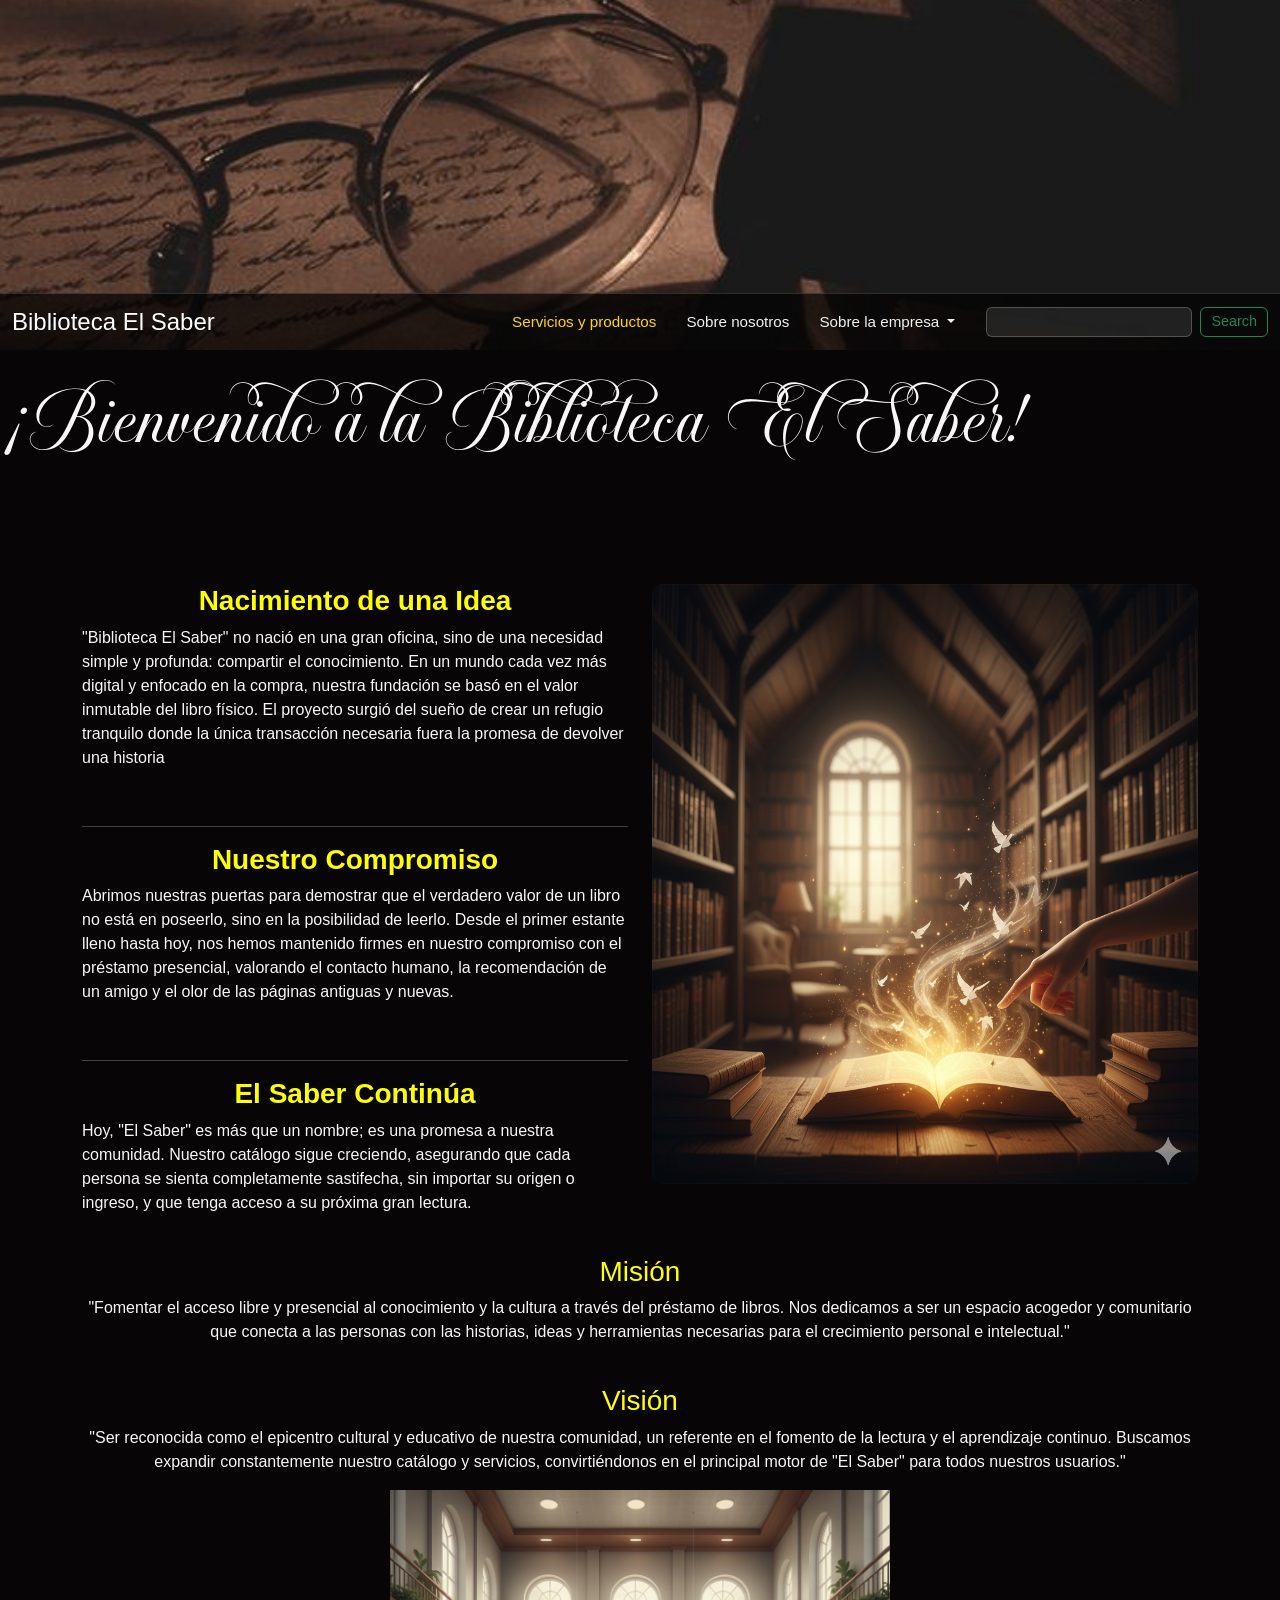
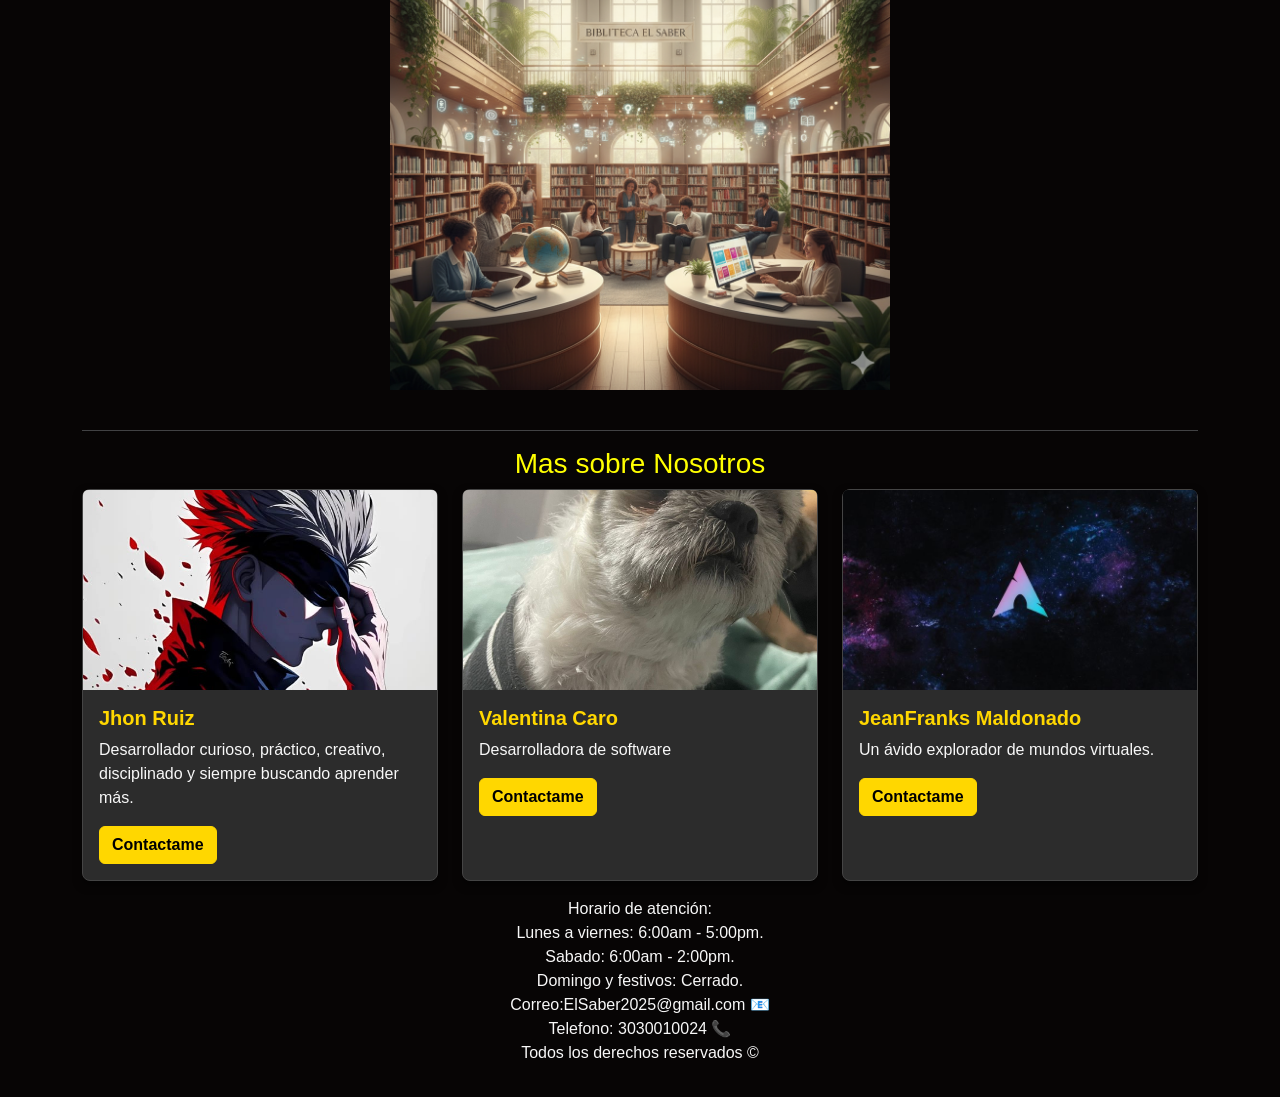
<file: Index.html>
<!doctype html>
<html lang="en">
  <head>
    <meta charset="utf-8">
    <meta name="viewport" content="width=device-width, initial-scale=1">
    <title>Biblioteca El Saber</title>
    <link href="https://cdn.jsdelivr.net/npm/bootstrap@5.3.8/dist/css/bootstrap.min.css" rel="stylesheet" integrity="sha384-sRIl4kxILFvY47J16cr9ZwB07vP4J8+LH7qKQnuqkuIAvNWLzeN8tE5YBujZqJLB" crossorigin="anonymous">
    <link rel="stylesheet" href="style.css">
    <link rel="shortcut icon" href="icon/icono.png" type="image/x-icon">
  </head>
  <body>
    <script src="https://cdn.jsdelivr.net/npm/bootstrap@5.3.8/dist/js/bootstrap.bundle.min.js" integrity="sha384-FKyoEForCGlyvwx9Hj09JcYn3nv7wiPVlz7YYwJrWVcXK/BmnVDxM+D2scQbITxI" crossorigin="anonymous"></script>

    <!--Este es el codigo del menú del inicio y la implemetacion de la img-->
            <header class="cabezado">
            <nav class="navbar navbar-expand-lg">
                <div class="container-fluid">
                    <a class="navbar-brand" href="#">Biblioteca El Saber</a>
                    <button class="navbar-toggler" type="button" data-bs-toggle="collapse" data-bs-target="#navbarNav">
                        <span class="navbar-toggler-icon"></span>
                    </button>
                    <div class="collapse navbar-collapse" id="navbarNav">
                        <ul class="navbar-nav ms-auto">
                            <li class="nav-item">
                                <a class="nav-link active" aria-current="page" target="_blank" href="servicios.html">Servicios y productos</a>
                            </li>
                            <li class="nav-item">
                                <a class="nav-link" href="#pie">Sobre nosotros</a>
                            </li>
                            <li class="nav-item dropdown">
                                <a class="nav-link dropdown-toggle" href="# role="button" data-bs-toggle="dropdown">
                                    Sobre la empresa
                                </a>
                                <ul class="dropdown-menu">
                                    <li><a class="dropdown-item" href="BDD&LOG.html" target="_blank">Base de datos y lógica</a></li>
                                </ul>
                            </li>
                        </ul>
                        <form class="d-flex ms-3" role="search">
                            <input class="form-control me-2" type="search" placeholder="Search" aria-label="Search">
                            <button class="btn btn-outline-success" type="submit">Search</button>
                        </form>
                    </div>
                </div>
            </nav>
        </header>

        <!--Este es el titulo del inicio-->
        <nav>
          <div class="titulo">
            <p>¡Bienvenido a la Biblioteca El Saber!</p>
          </div>
        </nav>
        </header>
        <br><br>

        <!--Este son los 3 parrafos y su repectiva img-->
         <div class="container text-left">
          <div class="row align-items-start">
            <div class="col">
              <h3><strong>Nacimiento de una Idea</strong></h3>
              <p> "Biblioteca El Saber" no nació en una gran oficina, sino de una necesidad simple y profunda: compartir el conocimiento. En un mundo cada vez más digital y enfocado en la compra, nuestra fundación se basó en el valor inmutable del libro físico. El proyecto surgió del sueño de crear un refugio tranquilo donde la única transacción necesaria fuera la promesa de devolver una historia</p> <br><hr>
              
              <h3><strong>Nuestro Compromiso</strong></h3>
              <p> Abrimos nuestras puertas para demostrar que el verdadero valor de un libro no está en poseerlo, sino en la posibilidad de leerlo. Desde el primer estante lleno hasta hoy, nos hemos mantenido firmes en nuestro compromiso con el préstamo presencial, valorando el contacto humano, la recomendación de un amigo y el olor de las páginas antiguas y nuevas.</p><br><hr>

              <h3><strong>El Saber Continúa</strong></h3>
              <p> Hoy, "El Saber" es más que un nombre; es una promesa a nuestra comunidad. Nuestro catálogo sigue creciendo, asegurando que cada persona se sienta completamente sastifecha, sin importar su origen o ingreso, y que tenga acceso a su próxima gran lectura.</p>
            </div>
            <div class="col">
              <img src="img/img de tetxo inicio.png" alt="libro">
            </div>
        </div><br>

        <!--Otra seccion de 2 parrafo y una img-->
         <div class="contenedor">
         <h3>Misión</h3>
         <p>"Fomentar el acceso libre y presencial al conocimiento y la cultura a través del préstamo de libros. Nos dedicamos a ser un espacio acogedor y comunitario que conecta a las personas con las historias, ideas y herramientas necesarias para el crecimiento personal e intelectual."</p><br>
         <h3>Visión</h3>
         <p>"Ser reconocida como el epicentro cultural y educativo de nuestra comunidad, un referente en el fomento de la lectura y el aprendizaje continuo. Buscamos expandir constantemente nuestro catálogo y servicios, convirtiéndonos en el principal motor de "El Saber" para todos nuestros usuarios."</p>
         <div class="imgdos">
          <img src="img/img de segundo texto.png" alt="Image de biblioteca el saber">
         </div>
         </div><br><hr>

         <!--cartas de presentación-->
         <h3>Mas sobre Nosotros</h3>
  <div class="row justify-content-center">
    <div class="col-md-4 mb-4">
        <div class="card presentation-card">
            <img src="img/WhatsApp Image 2025-11-22 at 12.27.07.jpeg" class="card-img-top" alt="Foto de Jhon Ruiz">
            <div class="card-body">
                <h5 class="card-title">Jhon Ruiz</h5>
                <p class="card-text">Desarrollador curioso, práctico, creativo, disciplinado y siempre buscando aprender más.</p>
                <a href="https://github.com/John-401" target="_blank" class="btn btn-primary">Contactame</a>
            </div>
        </div>
    </div>
    
    <div class="col-md-4 mb-4">
        <div class="card presentation-card">
            <img src="img/foto de vale.jpeg" class="card-img-top" alt="Foto de Valentina Caro">
            <div class="card-body">
                <h5 class="card-title">Valentina Caro</h5>
                <p class="card-text">Desarrolladora de software</p>
                <a href="https://github.com/valentinacarog" target="_blank" class="btn btn-primary">Contactame</a>
            </div>
        </div>
    </div>
    
    <div class="col-md-4 mb-4">
        <div class="card presentation-card">
            <img src="img/FotoDeJean.jpeg" class="card-img-top" alt="Foto de JeanFranks">
            <div class="card-body">
                <h5 class="card-title">JeanFranks Maldonado</h5>
                <p class="card-text">Un ávido explorador de mundos virtuales.</p>
                <a href="https://github.com/Abduz102" target="_blank" class="btn btn-primary">Contactame</a>
            </div>
        </div>
    </div>
</div>
<section id="pie">
     <footer>
        <p>Horario de atención:</p>
    <p>Lunes a viernes: 6:00am - 5:00pm.</p>
    <p>Sabado: 6:00am - 2:00pm.</p>
    <p>Domingo y festivos: Cerrado.</p>
  <p>Correo:ElSaber2025@gmail.com 📧 </p>
  <p>Telefono: 3030010024 📞</p>
  <p>Todos los derechos reservados ©️</p>
     </footer>
</section>

  </body>
</html>
</file>
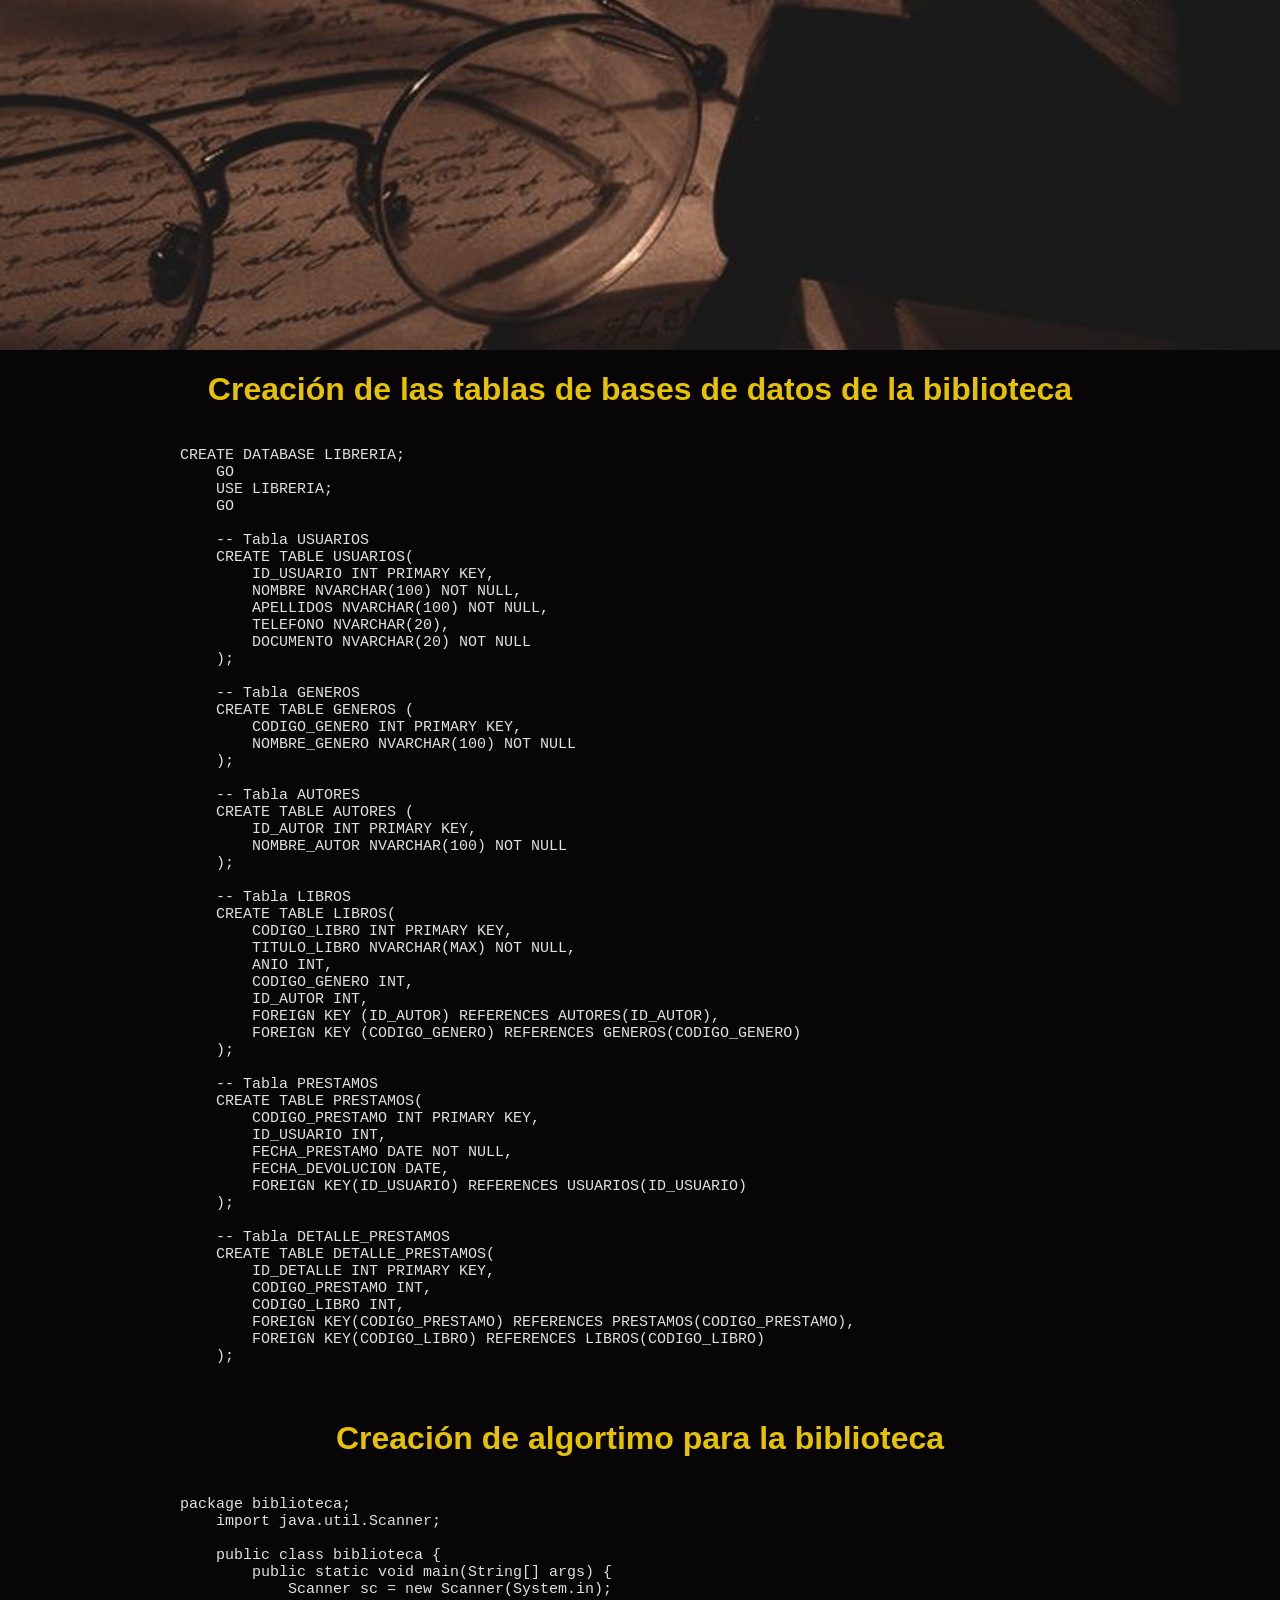
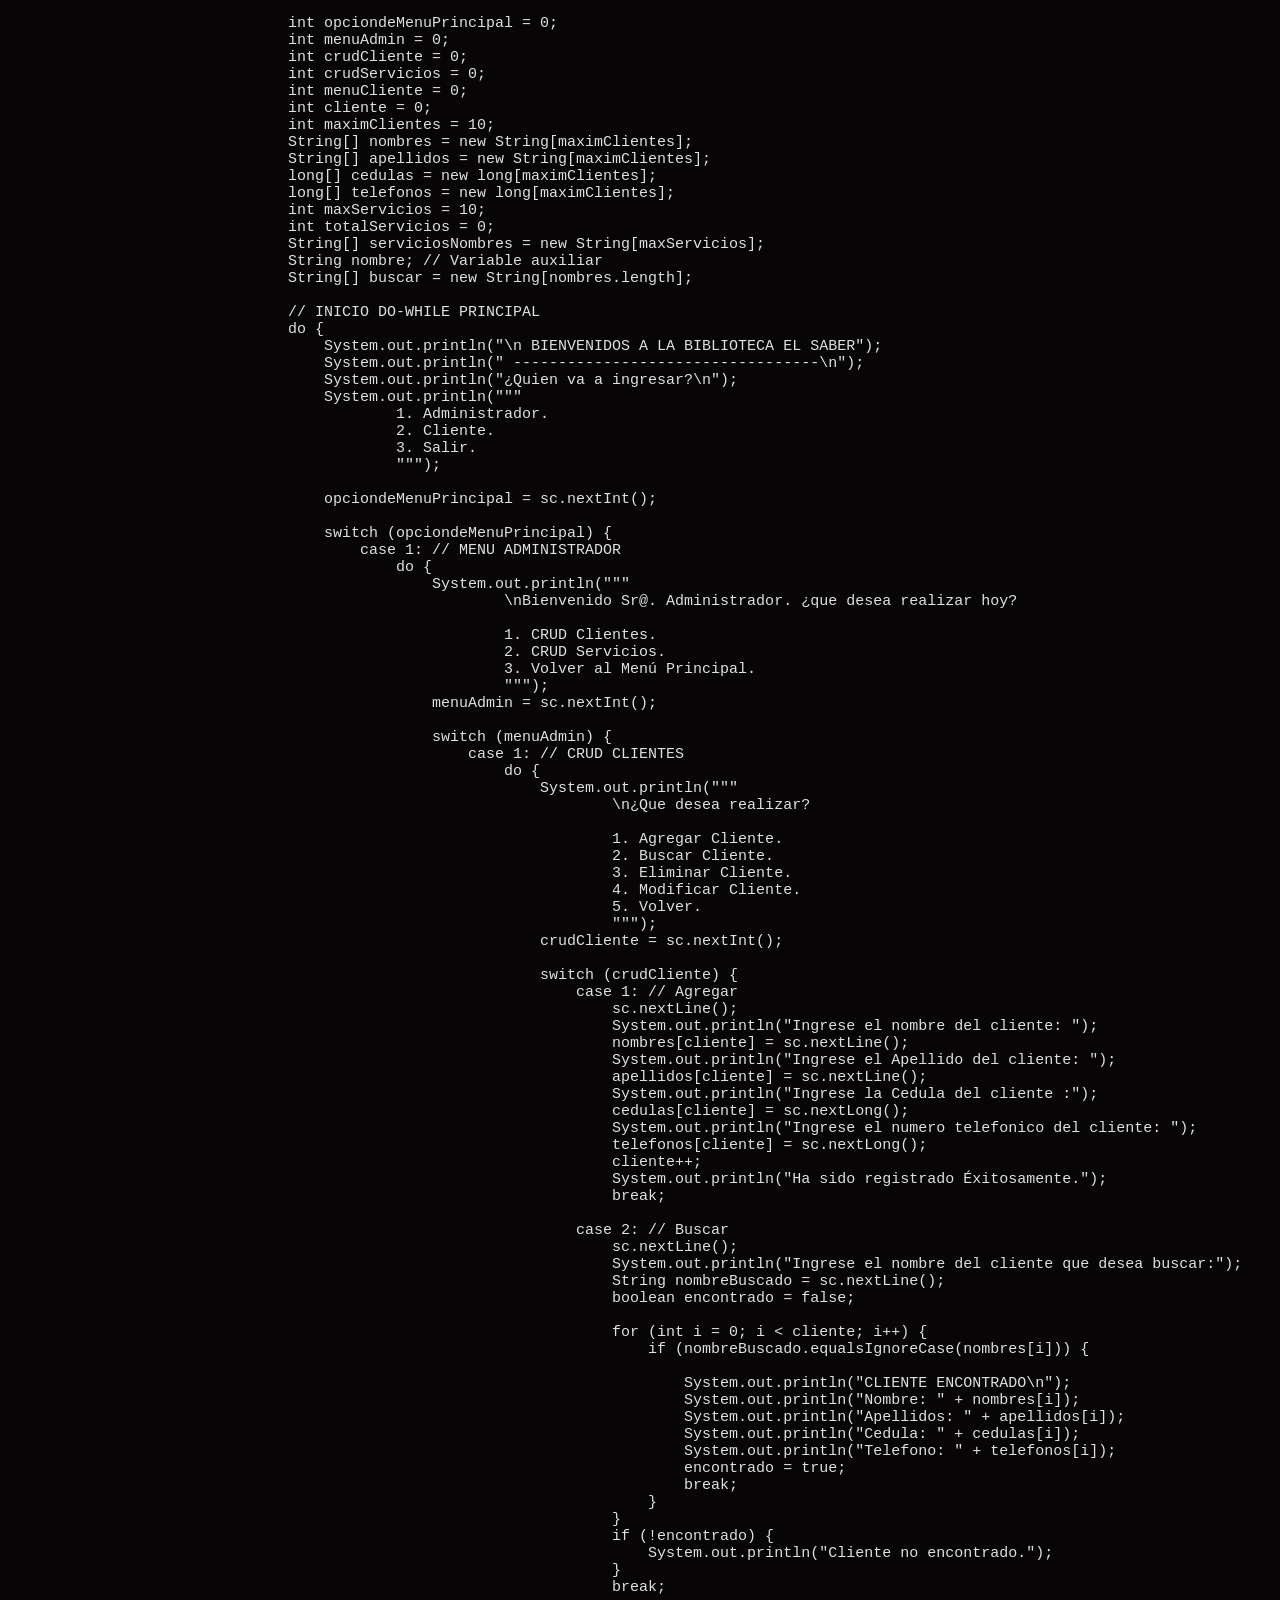
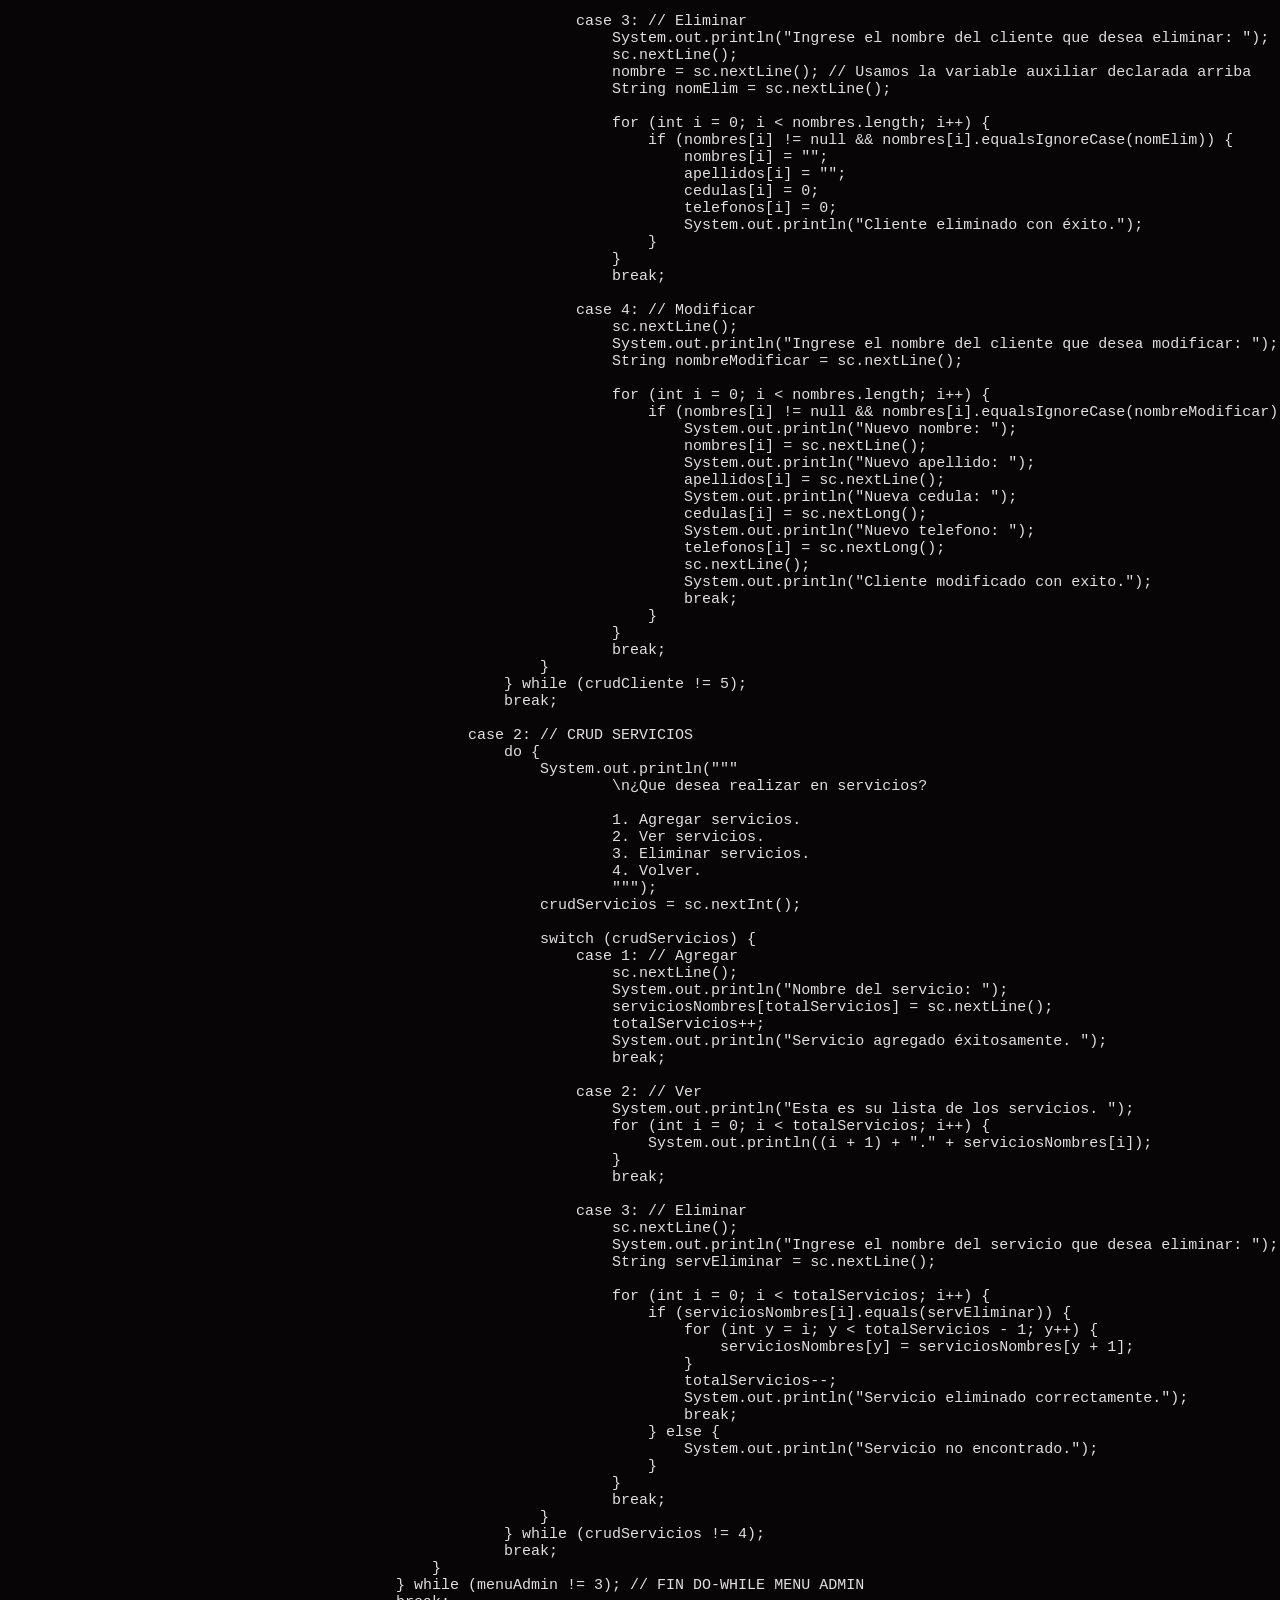
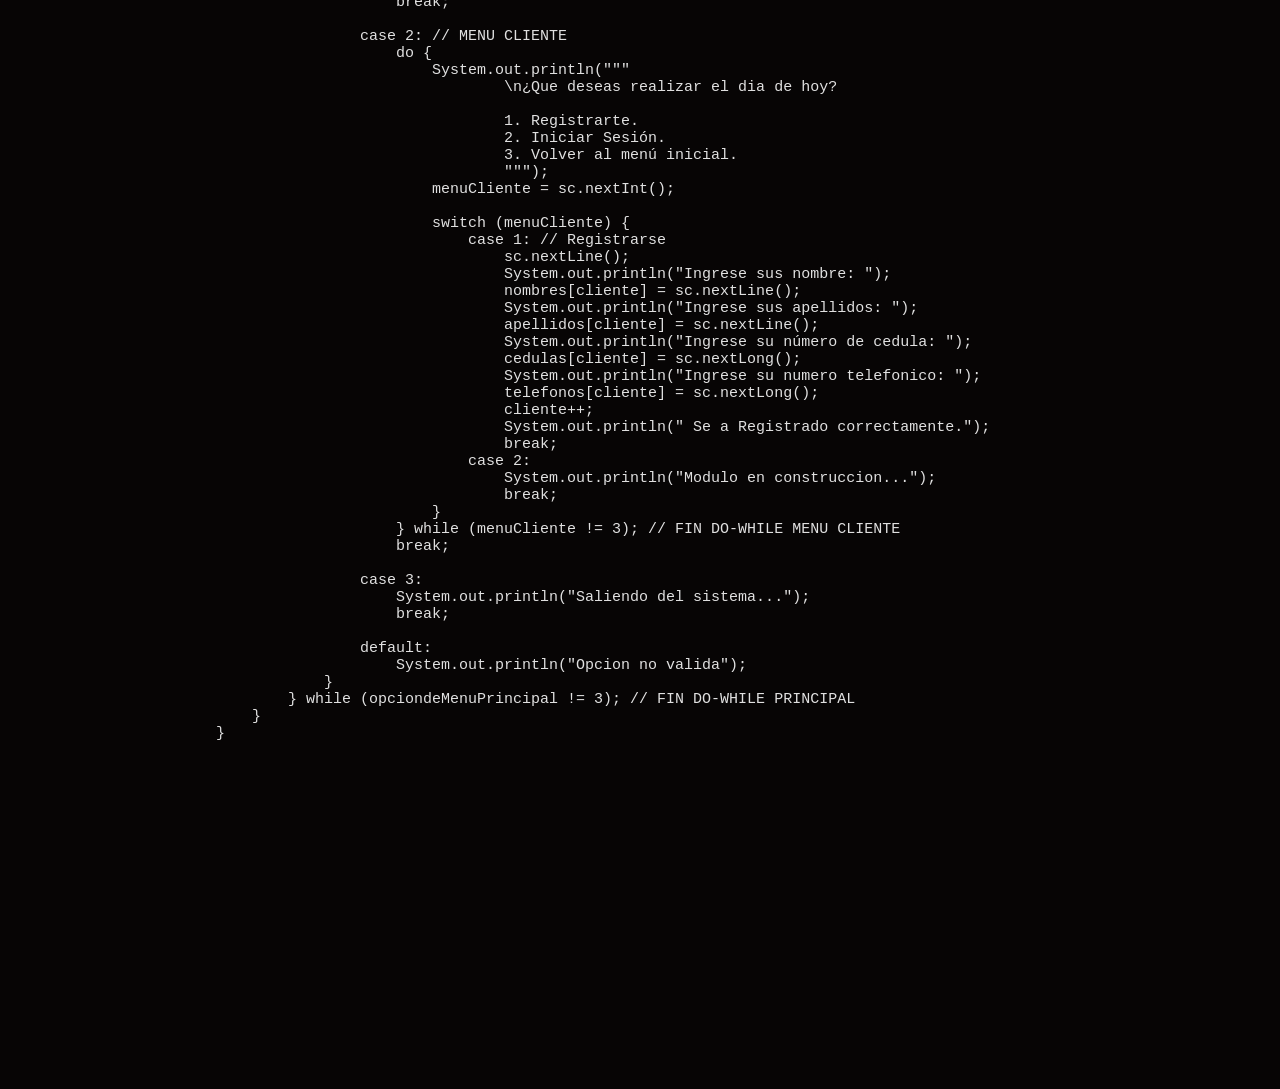
<file: BDD&LOG.html>
<!DOCTYPE html>
<html lang="en">
<head>
    <meta charset="UTF-8">
    <meta name="viewport" content="width=device-width, initial-scale=1.0">
    <title>BDD&LOG</title>
    <link rel="stylesheet" href="style.css">
    <link rel="shortcut icon" href="icon/icono.png" type="image/x-icon">
</head>
<body>
    <header>
        <header class="cabezado"></header>
        <div class="base">
            <h1>Creación de las tablas de bases de datos de la biblioteca</h1>
            <pre>
                <code>
                    CREATE DATABASE LIBRERIA;
                        GO 
                        USE LIBRERIA;
                        GO

                        -- Tabla USUARIOS 
                        CREATE TABLE USUARIOS(
                            ID_USUARIO INT PRIMARY KEY,
                            NOMBRE NVARCHAR(100) NOT NULL,
                            APELLIDOS NVARCHAR(100) NOT NULL,
                            TELEFONO NVARCHAR(20),
                            DOCUMENTO NVARCHAR(20) NOT NULL
                        );

                        -- Tabla GENEROS 
                        CREATE TABLE GENEROS (
                            CODIGO_GENERO INT PRIMARY KEY,
                            NOMBRE_GENERO NVARCHAR(100) NOT NULL
                        );

                        -- Tabla AUTORES 
                        CREATE TABLE AUTORES (
                            ID_AUTOR INT PRIMARY KEY,
                            NOMBRE_AUTOR NVARCHAR(100) NOT NULL
                        );

                        -- Tabla LIBROS 
                        CREATE TABLE LIBROS(
                            CODIGO_LIBRO INT PRIMARY KEY,
                            TITULO_LIBRO NVARCHAR(MAX) NOT NULL,
                            ANIO INT,
                            CODIGO_GENERO INT,
                            ID_AUTOR INT,
                            FOREIGN KEY (ID_AUTOR) REFERENCES AUTORES(ID_AUTOR),
                            FOREIGN KEY (CODIGO_GENERO) REFERENCES GENEROS(CODIGO_GENERO)
                        );

                        -- Tabla PRESTAMOS
                        CREATE TABLE PRESTAMOS(
                            CODIGO_PRESTAMO INT PRIMARY KEY,
                            ID_USUARIO INT,
                            FECHA_PRESTAMO DATE NOT NULL,
                            FECHA_DEVOLUCION DATE,
                            FOREIGN KEY(ID_USUARIO) REFERENCES USUARIOS(ID_USUARIO)
                        );

                        -- Tabla DETALLE_PRESTAMOS
                        CREATE TABLE DETALLE_PRESTAMOS(
                            ID_DETALLE INT PRIMARY KEY,
                            CODIGO_PRESTAMO INT,
                            CODIGO_LIBRO INT,
                            FOREIGN KEY(CODIGO_PRESTAMO) REFERENCES PRESTAMOS(CODIGO_PRESTAMO),
                            FOREIGN KEY(CODIGO_LIBRO) REFERENCES LIBROS(CODIGO_LIBRO)
                        );
                </code>
            </pre>
            <h1>Creación de algortimo para la biblioteca</h1>
            <pre>
                <code>
                    package biblioteca;
                        import java.util.Scanner;

                        public class biblioteca {
                            public static void main(String[] args) {
                                Scanner sc = new Scanner(System.in);

                                int opciondeMenuPrincipal = 0;
                                int menuAdmin = 0;
                                int crudCliente = 0;
                                int crudServicios = 0;
                                int menuCliente = 0;
                                int cliente = 0;
                                int maximClientes = 10;
                                String[] nombres = new String[maximClientes];
                                String[] apellidos = new String[maximClientes];
                                long[] cedulas = new long[maximClientes];
                                long[] telefonos = new long[maximClientes];
                                int maxServicios = 10;
                                int totalServicios = 0;
                                String[] serviciosNombres = new String[maxServicios];
                                String nombre; // Variable auxiliar
                                String[] buscar = new String[nombres.length];

                                // INICIO DO-WHILE PRINCIPAL
                                do {
                                    System.out.println("\n BIENVENIDOS A LA BIBLIOTECA EL SABER");
                                    System.out.println(" ----------------------------------\n");
                                    System.out.println("¿Quien va a ingresar?\n");
                                    System.out.println("""
                                            1. Administrador.
                                            2. Cliente.
                                            3. Salir.
                                            """);

                                    opciondeMenuPrincipal = sc.nextInt();

                                    switch (opciondeMenuPrincipal) {
                                        case 1: // MENU ADMINISTRADOR
                                            do {
                                                System.out.println("""
                                                        \nBienvenido Sr@. Administrador. ¿que desea realizar hoy?
                                                        
                                                        1. CRUD Clientes.
                                                        2. CRUD Servicios.
                                                        3. Volver al Menú Principal.
                                                        """);
                                                menuAdmin = sc.nextInt();

                                                switch (menuAdmin) {
                                                    case 1: // CRUD CLIENTES
                                                        do {
                                                            System.out.println("""
                                                                    \n¿Que desea realizar?
                                                                    
                                                                    1. Agregar Cliente.
                                                                    2. Buscar Cliente.
                                                                    3. Eliminar Cliente.
                                                                    4. Modificar Cliente.
                                                                    5. Volver.
                                                                    """);
                                                            crudCliente = sc.nextInt();

                                                            switch (crudCliente) {
                                                                case 1: // Agregar
                                                                    sc.nextLine();
                                                                    System.out.println("Ingrese el nombre del cliente: ");
                                                                    nombres[cliente] = sc.nextLine();
                                                                    System.out.println("Ingrese el Apellido del cliente: ");
                                                                    apellidos[cliente] = sc.nextLine();
                                                                    System.out.println("Ingrese la Cedula del cliente :");
                                                                    cedulas[cliente] = sc.nextLong();
                                                                    System.out.println("Ingrese el numero telefonico del cliente: ");
                                                                    telefonos[cliente] = sc.nextLong();
                                                                    cliente++;
                                                                    System.out.println("Ha sido registrado Éxitosamente.");
                                                                    break;

                                                                case 2: // Buscar
                                                                    sc.nextLine();
                                                                    System.out.println("Ingrese el nombre del cliente que desea buscar:");
                                                                    String nombreBuscado = sc.nextLine();
                                                                    boolean encontrado = false;

                                                                    for (int i = 0; i < cliente; i++) {
                                                                        if (nombreBuscado.equalsIgnoreCase(nombres[i])) {

                                                                            System.out.println("CLIENTE ENCONTRADO\n");
                                                                            System.out.println("Nombre: " + nombres[i]);
                                                                            System.out.println("Apellidos: " + apellidos[i]);
                                                                            System.out.println("Cedula: " + cedulas[i]);
                                                                            System.out.println("Telefono: " + telefonos[i]);
                                                                            encontrado = true;
                                                                            break;
                                                                        }
                                                                    }
                                                                    if (!encontrado) {
                                                                        System.out.println("Cliente no encontrado.");
                                                                    }
                                                                    break; 

                                                                case 3: // Eliminar
                                                                    System.out.println("Ingrese el nombre del cliente que desea eliminar: ");
                                                                    sc.nextLine();
                                                                    nombre = sc.nextLine(); // Usamos la variable auxiliar declarada arriba
                                                                    String nomElim = sc.nextLine();

                                                                    for (int i = 0; i < nombres.length; i++) {
                                                                        if (nombres[i] != null && nombres[i].equalsIgnoreCase(nomElim)) {
                                                                            nombres[i] = "";
                                                                            apellidos[i] = "";
                                                                            cedulas[i] = 0;
                                                                            telefonos[i] = 0;
                                                                            System.out.println("Cliente eliminado con éxito.");
                                                                        }
                                                                    }
                                                                    break;

                                                                case 4: // Modificar
                                                                    sc.nextLine();
                                                                    System.out.println("Ingrese el nombre del cliente que desea modificar: ");
                                                                    String nombreModificar = sc.nextLine();

                                                                    for (int i = 0; i < nombres.length; i++) {
                                                                        if (nombres[i] != null && nombres[i].equalsIgnoreCase(nombreModificar)) {
                                                                            System.out.println("Nuevo nombre: ");
                                                                            nombres[i] = sc.nextLine();
                                                                            System.out.println("Nuevo apellido: ");
                                                                            apellidos[i] = sc.nextLine();
                                                                            System.out.println("Nueva cedula: ");
                                                                            cedulas[i] = sc.nextLong();
                                                                            System.out.println("Nuevo telefono: ");
                                                                            telefonos[i] = sc.nextLong();
                                                                            sc.nextLine();
                                                                            System.out.println("Cliente modificado con exito.");
                                                                            break;
                                                                        }
                                                                    }
                                                                    break;
                                                            }
                                                        } while (crudCliente != 5);
                                                        break;

                                                    case 2: // CRUD SERVICIOS
                                                        do {
                                                            System.out.println("""
                                                                    \n¿Que desea realizar en servicios?
                                                                    
                                                                    1. Agregar servicios.
                                                                    2. Ver servicios.
                                                                    3. Eliminar servicios.
                                                                    4. Volver.
                                                                    """);
                                                            crudServicios = sc.nextInt();

                                                            switch (crudServicios) {
                                                                case 1: // Agregar
                                                                    sc.nextLine();
                                                                    System.out.println("Nombre del servicio: ");
                                                                    serviciosNombres[totalServicios] = sc.nextLine();
                                                                    totalServicios++;
                                                                    System.out.println("Servicio agregado éxitosamente. ");
                                                                    break;

                                                                case 2: // Ver
                                                                    System.out.println("Esta es su lista de los servicios. ");
                                                                    for (int i = 0; i < totalServicios; i++) {
                                                                        System.out.println((i + 1) + "." + serviciosNombres[i]);
                                                                    }
                                                                    break;

                                                                case 3: // Eliminar
                                                                    sc.nextLine();
                                                                    System.out.println("Ingrese el nombre del servicio que desea eliminar: ");
                                                                    String servEliminar = sc.nextLine();

                                                                    for (int i = 0; i < totalServicios; i++) {
                                                                        if (serviciosNombres[i].equals(servEliminar)) {
                                                                            for (int y = i; y < totalServicios - 1; y++) {
                                                                                serviciosNombres[y] = serviciosNombres[y + 1];
                                                                            }
                                                                            totalServicios--;
                                                                            System.out.println("Servicio eliminado correctamente.");
                                                                            break;
                                                                        } else {
                                                                            System.out.println("Servicio no encontrado.");
                                                                        }
                                                                    }
                                                                    break;
                                                            }
                                                        } while (crudServicios != 4);
                                                        break;
                                                }
                                            } while (menuAdmin != 3); // FIN DO-WHILE MENU ADMIN
                                            break;

                                        case 2: // MENU CLIENTE
                                            do {
                                                System.out.println("""
                                                        \n¿Que deseas realizar el dia de hoy?
                                                        
                                                        1. Registrarte.
                                                        2. Iniciar Sesión.
                                                        3. Volver al menú inicial.
                                                        """);
                                                menuCliente = sc.nextInt();

                                                switch (menuCliente) {
                                                    case 1: // Registrarse
                                                        sc.nextLine();
                                                        System.out.println("Ingrese sus nombre: ");
                                                        nombres[cliente] = sc.nextLine();
                                                        System.out.println("Ingrese sus apellidos: ");
                                                        apellidos[cliente] = sc.nextLine();
                                                        System.out.println("Ingrese su número de cedula: ");
                                                        cedulas[cliente] = sc.nextLong();
                                                        System.out.println("Ingrese su numero telefonico: ");
                                                        telefonos[cliente] = sc.nextLong();
                                                        cliente++;
                                                        System.out.println(" Se a Registrado correctamente.");
                                                        break;
                                                    case 2:
                                                        System.out.println("Modulo en construccion...");
                                                        break;
                                                }
                                            } while (menuCliente != 3); // FIN DO-WHILE MENU CLIENTE
                                            break;

                                        case 3:
                                            System.out.println("Saliendo del sistema...");
                                            break;

                                        default:
                                            System.out.println("Opcion no valida");
                                    }
                                } while (opciondeMenuPrincipal != 3); // FIN DO-WHILE PRINCIPAL
                            }
                        }
                </code>
            </pre>
        </div>
    </header>
</body>
</html>
</file>
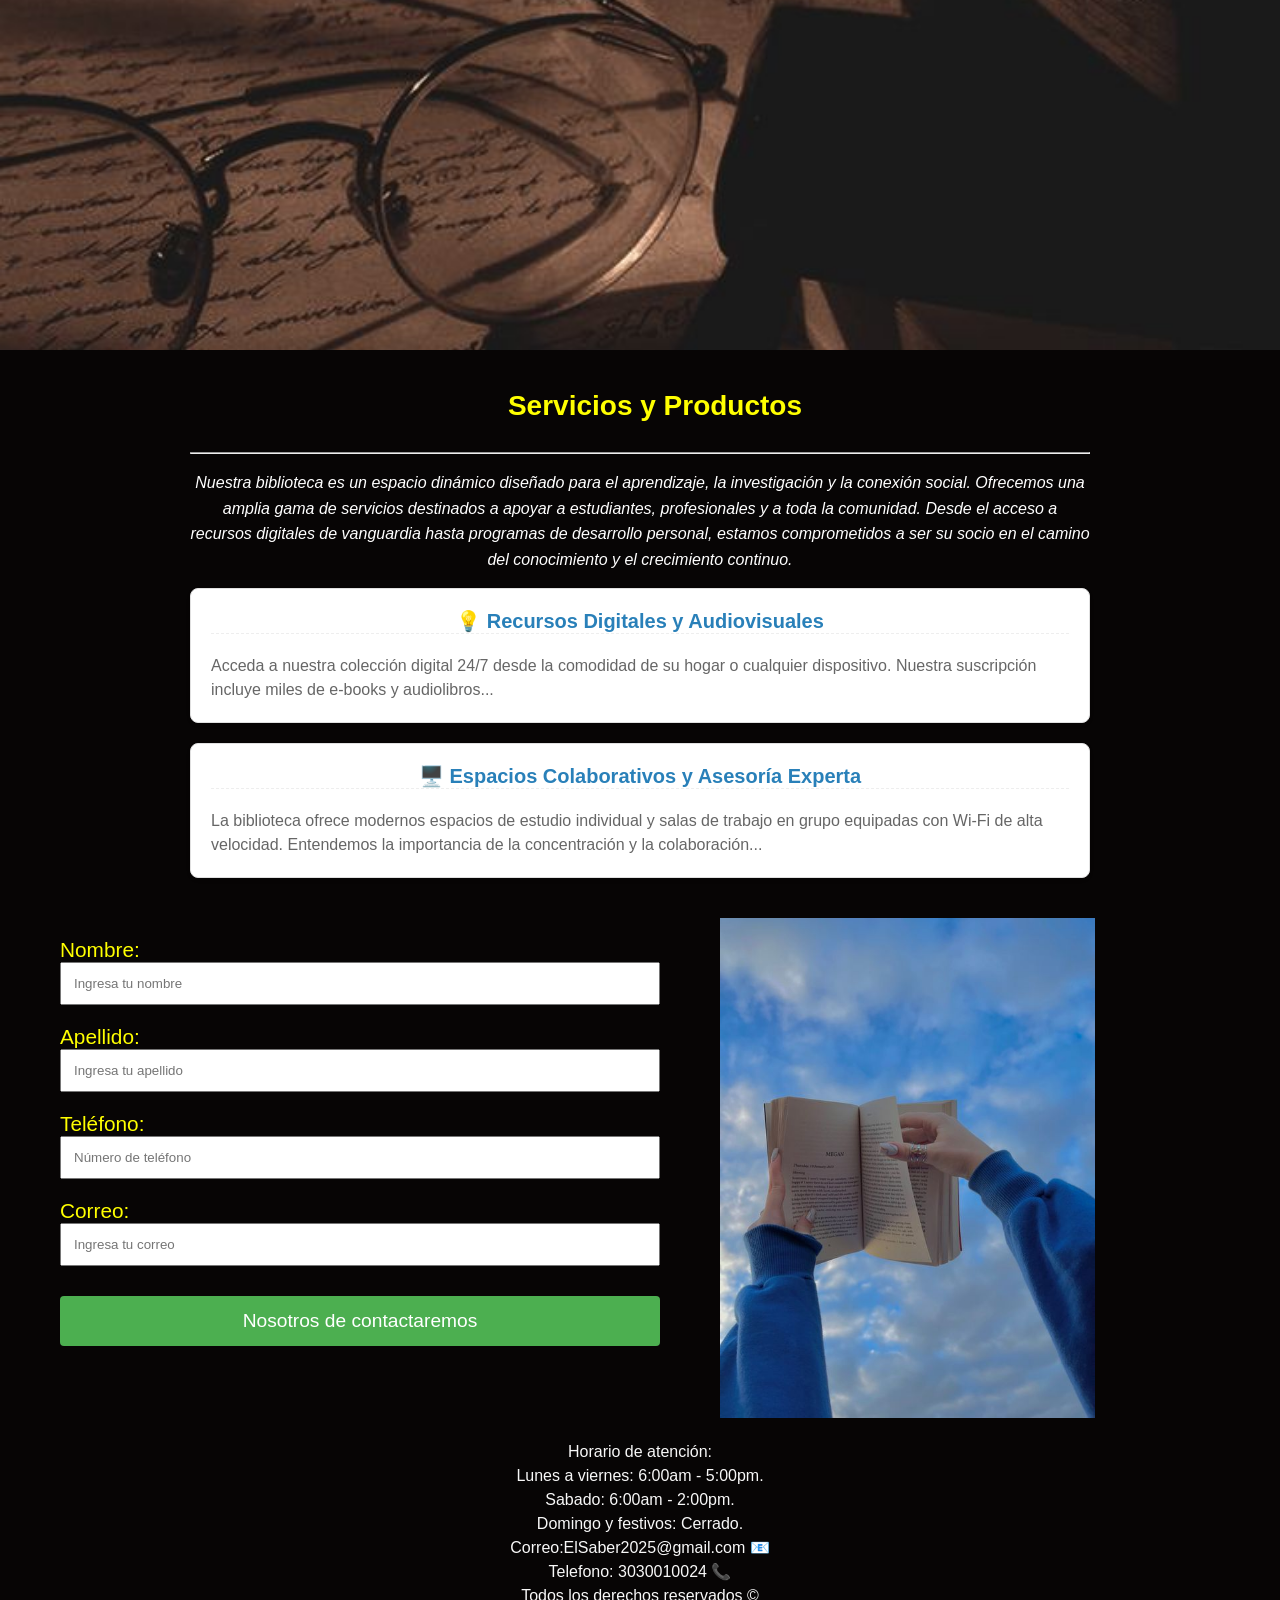
<file: servicios.html>
<!DOCTYPE html>
<html lang="en">
<head>
    <meta charset="UTF-8">
    <meta name="viewport" content="width=device-width, initial-scale=1.0">
    <link rel="stylesheet" href="style.css">
    <link rel="shortcut icon" href="icon/icono.png" type="image/x-icon">
    <title>Servicios y productos</title>
</head>
<body>
<header>
    <nav>
        <header class="cabezado"></header>
    </nav>
</header>
        <section id="servicios">
            <h2>Servicios y Productos</h2><hr>
            <p>Nuestra biblioteca es un espacio dinámico diseñado para el aprendizaje, la investigación y la conexión social. Ofrecemos una amplia gama de servicios destinados a apoyar a estudiantes, profesionales y a toda la comunidad. Desde el acceso a recursos digitales de vanguardia hasta programas de desarrollo personal, estamos comprometidos a ser su socio en el camino del conocimiento y el crecimiento continuo.</p>
            
            <div class="servicio-bloque">
                <h3>💡 Recursos Digitales y Audiovisuales</h3>
                <p>Acceda a nuestra colección digital 24/7 desde la comodidad de su hogar o cualquier dispositivo. Nuestra suscripción incluye miles de e-books y audiolibros...</p>
            </div>
            
            <div class="servicio-bloque">
                <h3>🖥️ Espacios Colaborativos y Asesoría Experta</h3>
                <p>La biblioteca ofrece modernos espacios de estudio individual y salas de trabajo en grupo equipadas con Wi-Fi de alta velocidad. Entendemos la importancia de la concentración y la colaboración...</p>
            </div>
            
        </section>
<div class="formula"><form  class="formulario-contacto">
        <label for="nombre">Nombre:</label>
        <input type="text" id="nombre" name="nombre" placeholder="Ingresa tu nombre" required>
        <label for="apellido">Apellido:</label>
        <input type="text" id="apellido" name="apellido" placeholder="Ingresa tu apellido" required>
        <label for="telefono">Teléfono:</label>
        <input type="tel" id="telefono" name="telefono" placeholder="Número de teléfono" maxlength="10">
        <label for="correo">Correo:</label>
        <input type="email" id="correo" name="correo" placeholder="Ingresa tu correo" required>
        <input type="submit" value="Nosotros de contactaremos">
    </form>

    <div class="imagenServicios">
        <img src="img/img de servicios.jpeg" alt="">
    </div>
</div>

<section id="pie">
     <footer>
        <p>Horario de atención:</p>
    <p>Lunes a viernes: 6:00am - 5:00pm.</p>
    <p>Sabado: 6:00am - 2:00pm.</p>
    <p>Domingo y festivos: Cerrado.</p>
  <p>Correo:ElSaber2025@gmail.com 📧 </p>
  <p>Telefono: 3030010024 📞</p>
  <p>Todos los derechos reservados ©️</p>
     </footer>
</section>
</body>
</html>
</file>
<file: style.css>
html{
    padding: 0%;
    margin: 0%;
    
}

body {
    margin: 0; 
    font-family: Arial, sans-serif; 
    background-color: #070505;
    box-sizing: border-box;
}

.cabezado {
    background-image: url('img/ꕤ\ WELCOME\ ꕤ.jpeg'); 
    background-size: cover;      
    background-position: center;  
    background-repeat: no-repeat; 
    height: 21.875rem; 
    position: relative; 
}

/*Se implementa una fuenta externa para el titulo*/
 @font-face {
        font-family: fuenteTitulo;
        src: url(font/FortalesiaScript_PERSONAL_USE_ONLY.otf);
    }

/*Este es el estilo del titulo y barra de navegacion*/
.titulo {
    font-family: fuenteTitulo;
    color: white;
    font-size: 1.875rem; 
    margin: .625rem;
    font-size: 5rem;
}

.navbar {
    /* Posicionamiento en la parte inferior de la imagen */
    position: absolute; 
    bottom: 0;          
    width: 100%;        
    z-index: 10;
    background-color: rgba(0, 0, 0, 0.7) !important; 
    padding-top: .3125rem;   
    padding-bottom: .3125rem; 
    border-top: .0625rem solid rgba(255, 255, 255, 0.15);
}

/* Título de la Biblioteca */
.navbar-brand {
    color: #FFF !important; 
    font-size: 1.5rem; 
    margin-right: 1.875rem; 
}

/* Enlaces del Menú */
.navbar .nav-link {
    color: #F0F0F0 !important;
    font-size: .95rem; 
    padding: .625rem .9375rem !important; 
}

/* Efecto al pasar el ratón */
.navbar .nav-link:hover,
.navbar .nav-link.active {
    color: #ffd700 !important;
}

/* estilo Menu */
.navbar .dropdown-menu {
    background-color: rgba(0, 0, 0, 0.9); 
    border: none;
}
.navbar .dropdown-item {
    color: #F0F0F0 !important;
}
.navbar .dropdown-item:hover {
    background-color: rgba(255, 255, 255, 0.1); 
    color: #ffd700 !important;
}

/* Formulario de Búsqueda */
.navbar .form-control {
    height: 1.875rem; 
    font-size: .9rem; 
    background-color: rgba(255, 255, 255, 0.1); 
    border-color: rgba(255, 255, 255, 0.3);
    color: white; 
}
.navbar .btn-outline-success {
    height: 1.875rem;
    font-size: .9rem;
    padding: 0 .625rem;
}

/*Esto es para el estilo del primer texto y su primera img*/
.container {
    margin-top: 2.5rem; 
    margin-bottom: 2.5rem;
    color: aliceblue;
}

.col img {
    max-width: 100%; 
    height: auto; 
    display: block; 
    border-radius: .625rem;
    margin: 0 auto; 
    height: 37.5rem;
}

/*Stilo del segundo parrafos con una img*/

.contenedor {
    text-align: center;
}

.contenedor .imgdos img{
    text-align: center;
    width: 31.25rem;
    height: 31.25rem;
}

/*Estilo de carta de presentacion*/

.presentation-card {
    background-color: #2c2c2c; 
    border: .0625rem solid #444444; 
    border-radius: .5rem; 
    box-shadow: 0 .25rem .5rem rgba(0, 0, 0, 0.5); 
    height: 100%; 
}

.presentation-card .card-body {
    color: #F8F8F8; 
}

/* Color título */
.presentation-card .card-title {
    color: #ffd700;
    font-weight: bold;
    font-size: 1.25rem;
}

/*Estilo boton*/
.presentation-card .btn-primary {
    background-color: #ffd700; 
    border-color: #ffd700;
    color: #000000; 
    font-weight: 600;
}

.presentation-card .btn-primary:hover {
    background-color: #e6c200; 
    border-color: #e6c200;
}

/* Asegura que la imagen se vea bien y tenga una altura uniforme */
.presentation-card .card-img-top {
    height: 12.5rem; 
    object-fit: cover;
}

h1{
    text-align: center;
    color: #e6c200;
}

#pie footer{
    text-align: center;
    font-family: 'Times New Roman', Times, serif cursive;
    line-height: .5rem;
    color: #F8F8F8;
}

h3{
    text-align: center;
    color: yellow;
}



/*Aca empieza el estilo de la pagina de servicios y productos*/

#servicios {
    max-width: 56.25rem;
    margin: 2.5rem auto;
    padding: 0 1.25rem;
}

/* Estilo para el encabezado principal de la sección */
#servicios h2 {
    text-align: center;
    margin-bottom: 1.875rem;
    font-size: 1.75rem;
   }

/* Estilo para el párrafo introductorio (el que dice "Más que libros...") */
#servicios > p {
    text-align: center;
    font-style: italic;
    color: #ffffff;
    line-height: 1.6;
}

.servicio-bloque {
    background-color: #ffffff; 
    border: 1px solid #e0e0e0;
    border-radius: .5rem; 
    padding: 1.25rem;
    margin-bottom: 1.25rem;
    box-shadow: 0 .125rem .3125rem rgba(0, 0, 0, 0.05);
    transition: transform 0.3s; 
}

/* Efecto al pasar el mouse */
.servicio-bloque:hover {
    transform: translateY(-3px); /* Se levanta ligeramente */
    box-shadow: 0 4px 8px rgba(0, 0, 0, 0.1);
}

.servicio-bloque h3 {
    color: #2980b9;
    font-size: 1.25rem;
    margin-top: 0;
    border-bottom: .0625rem dashed #eee;
}

/* Estilo para el texto dentro del servicio */
.servicio-bloque p {
    color: #666;
    line-height: 1.5;
    margin: 0;
}




p{
    color: #F8F8F8;
}

.p{
    text-align: left;
    margin: 2.5rem;
}

/* estilo para el formulario */
.formulario-contacto {
    width: 90%; 
    max-width: 37.5rem; 
    margin-left: 0; 
    padding: 1.25rem;
}

.formulario-contacto label {
    font-size: 1.3em; 
    color: yellow; 
    margin-top: .9375rem;
    margin-bottom: .3125rem;
}

.formulario-contacto input:not([type="submit"]) {
    width: 100%;
    padding: .75rem;
    margin-bottom: 1.25rem;
    box-sizing: border-box;
}

.formulario-contacto input[type="submit"] {
    width: 100%;
    background-color: #4CAF50;
    color: white;
    padding: .875rem 1.25rem;
    margin-top: .625rem;
    border: none;
    border-radius: .25rem;
    font-size: 1.2em;
}

/*Este es el titulo arriba del formulario*/
section h2{
    text-align: left;
    color: yellow;
    margin: 10px 0px 10px 30px;
}

/*aplicar estilo en la img y agregarle el display al contenedor padre*/
.imagenServicios img{
    display: flex;
    height: 31.25rem;
}

.formula {
    display: flex; 
    align-items: flex-start;
    gap: 2.5rem;  
    margin: 1.875rem auto; 
    max-width: 75rem;
}

/*Aca se modifica el estilo de la tercera pagina*/

.base pre{
    color: #e0e0e0;
    font-size: .9375rem;
}
</file>
